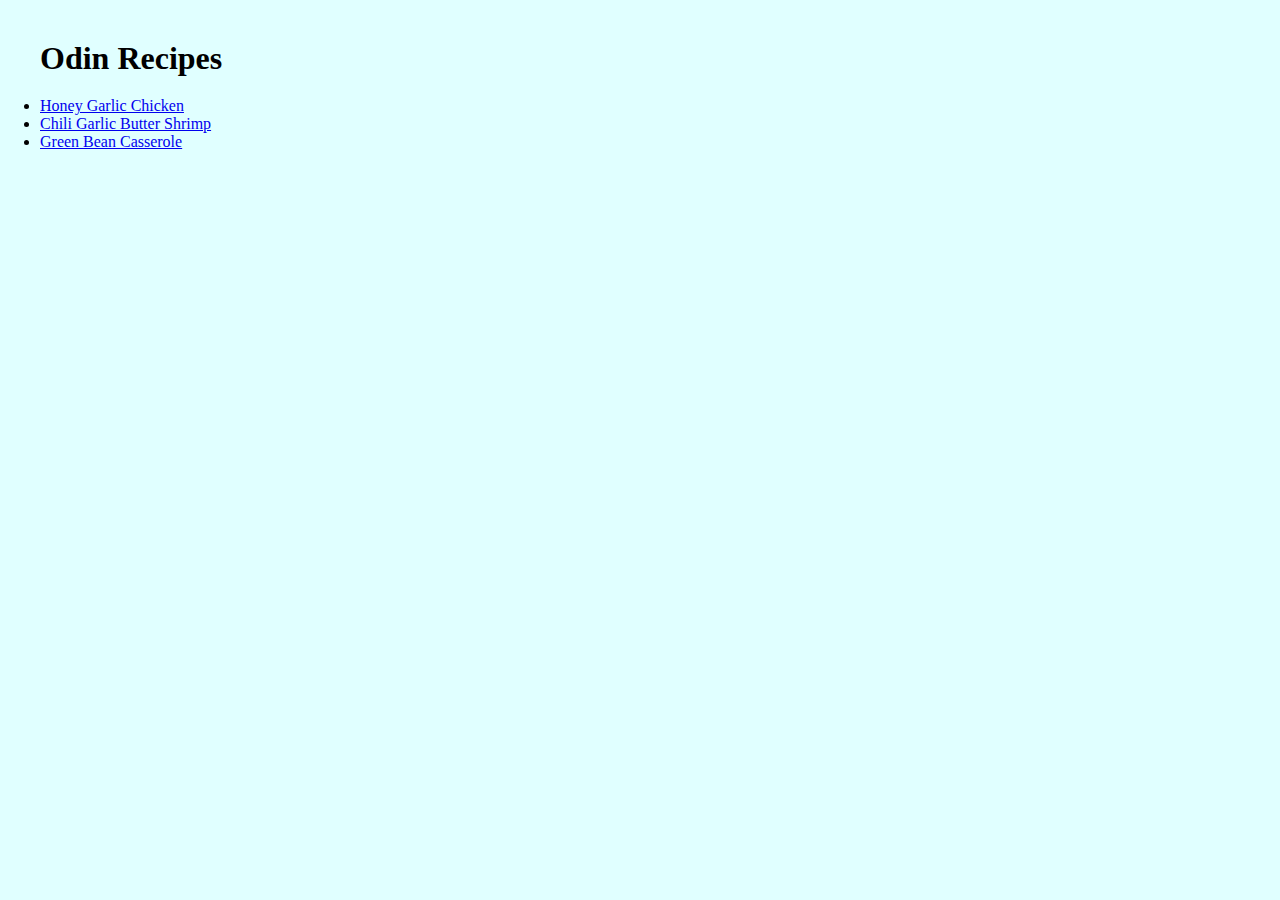
<file: index.html>
<!DOCTYPE html>
<html lang="en">
  <head>
    <meta charset="UTF-8" />
    <meta http-equiv="X-UA-Compatible" content="IE=edge" />
    <meta name="viewport" content="width=device-width, initial-scale=1.0" />
    <link rel="stylesheet" href="styles.css" />
    <title>Odin Recipes</title>
  </head>
  <body>
    <h1>Odin Recipes</h1>
    <ul>
      <li>
        <a href="recipes/honeygarlicchicken.html">Honey Garlic Chicken</a>
      </li>
      <li>
        <a href="recipes/chiligarlicbuttershrimp.html"
          >Chili Garlic Butter Shrimp</a
        >
      </li>
      <li>
        <a href="recipes/greenbeancasserole.html">Green Bean Casserole</a>
      </li>
    </ul>
  </body>
</html>
</file>
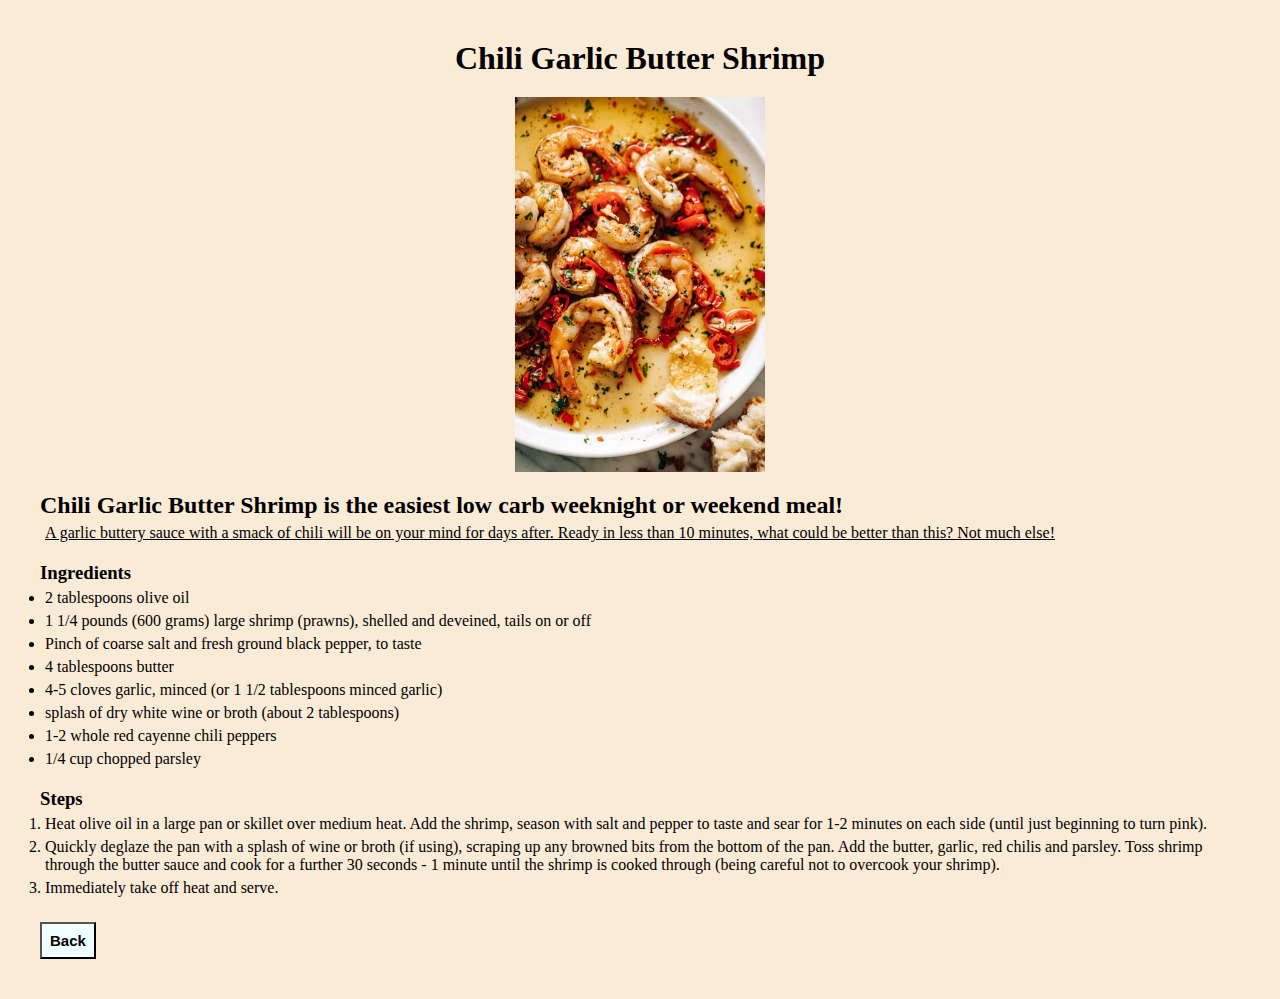
<file: recipes/chiligarlicbuttershrimp.html>
<!DOCTYPE html>
<html lang="en">
  <head>
    <meta charset="UTF-8" />
    <meta http-equiv="X-UA-Compatible" content="IE=edge" />
    <meta name="viewport" content="width=device-width, initial-scale=1.0" />
    <title>Chili Garlic Butter Shrimp</title>
    <link rel="stylesheet" href="recipes.css" />
  </head>
  <body>
    <h1>Chili Garlic Butter Shrimp</h1>
    <img
      src="../images/Chili-Butter-Shrimp-IMAGE-7.jpg"
      alt="chilli garlic butter shrimp"
    />
    <h2>
      Chili Garlic Butter Shrimp is the easiest low carb weeknight or weekend
      meal!
    </h2>
    <p>
      A garlic buttery sauce with a smack of chili will be on your mind for days
      after. Ready in less than 10 minutes, what could be better than this? Not
      much else!
    </p>

    <h3>Ingredients</h3>
    <ul>
      <li>2 tablespoons olive oil</li>
      <li>
        1 1/4 pounds (600 grams) large shrimp (prawns), shelled and deveined,
        tails on or off
      </li>
      <li>Pinch of coarse salt and fresh ground black pepper, to taste</li>
      <li>4 tablespoons butter</li>
      <li>4-5 cloves garlic, minced (or 1 1/2 tablespoons minced garlic)</li>
      <li>splash of dry white wine or broth (about 2 tablespoons)</li>
      <li>1-2 whole red cayenne chili peppers</li>
      <li>1/4 cup chopped parsley</li>
    </ul>
    <h3>Steps</h3>
    <ol>
      <li>
        Heat olive oil in a large pan or skillet over medium heat. Add the
        shrimp, season with salt and pepper to taste and sear for 1-2 minutes on
        each side (until just beginning to turn pink).
      </li>
      <li>
        Quickly deglaze the pan with a splash of wine or broth (if using),
        scraping up any browned bits from the bottom of the pan. Add the butter,
        garlic, red chilis and parsley. Toss shrimp through the butter sauce and
        cook for a further 30 seconds - 1 minute until the shrimp is cooked
        through (being careful not to overcook your shrimp).
      </li>
      <li>Immediately take off heat and serve.</li>
    </ol>
    <a href="../index.html"> <button>Back</button></a>
  </body>
</html>
</file>
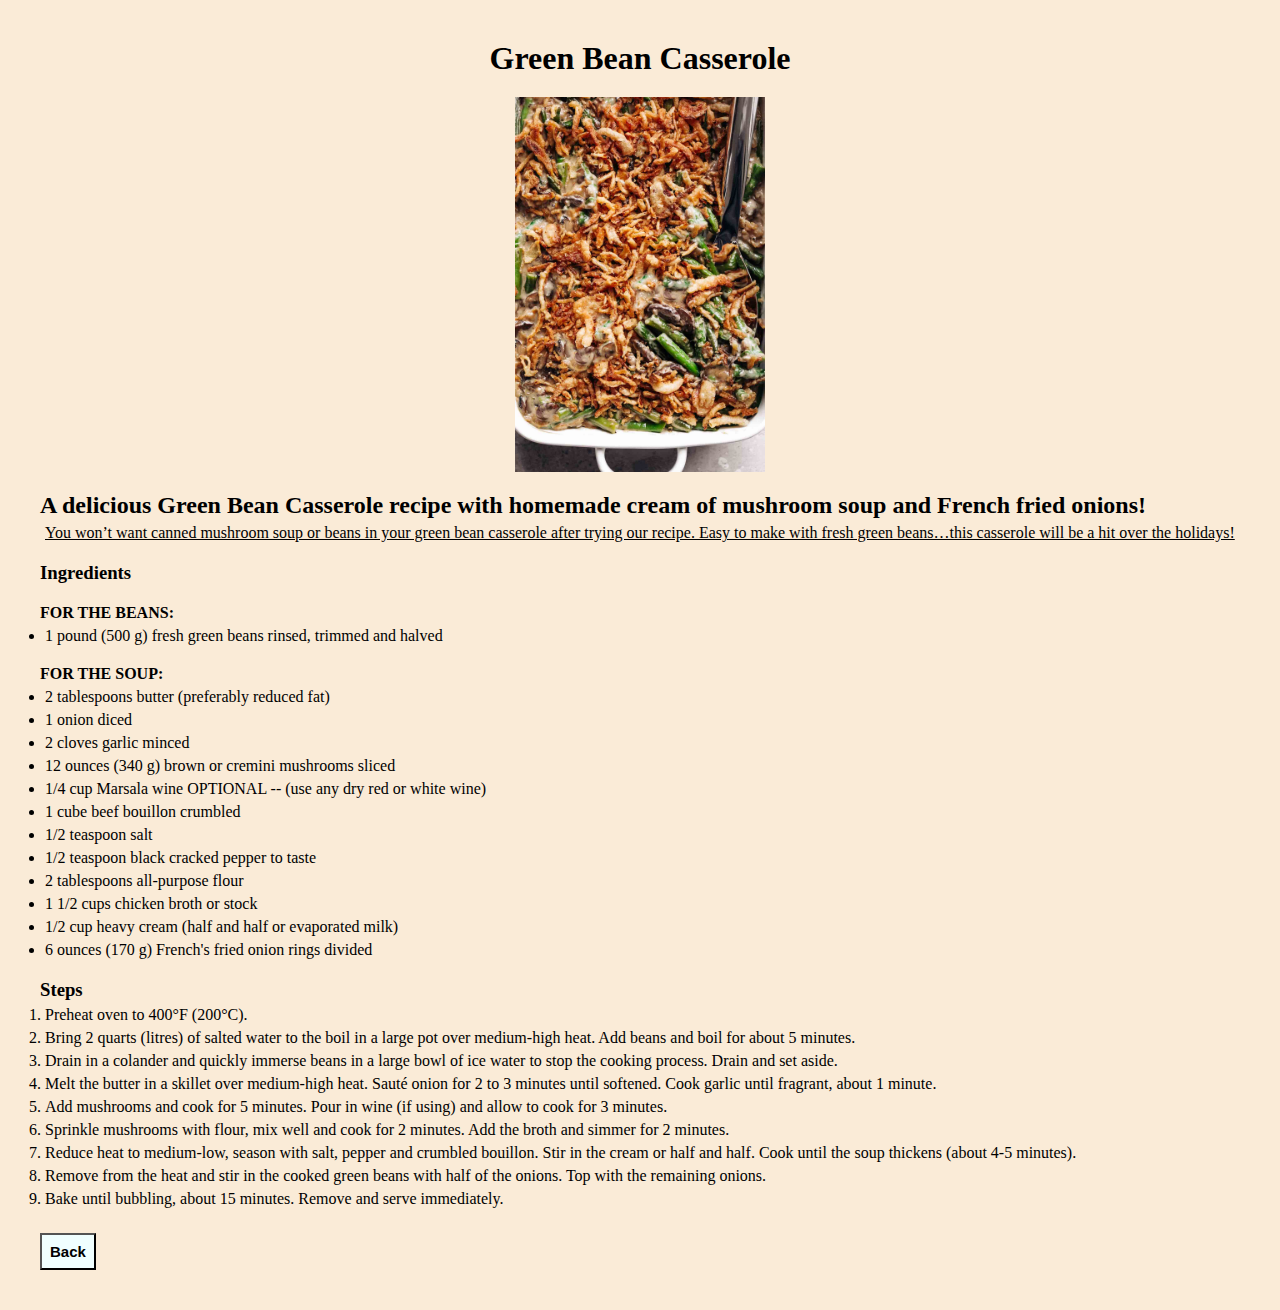
<file: recipes/greenbeancasserole.html>
<!DOCTYPE html>
<html lang="en">
  <head>
    <meta charset="UTF-8" />
    <meta http-equiv="X-UA-Compatible" content="IE=edge" />
    <meta name="viewport" content="width=device-width, initial-scale=1.0" />
    <title>Green Bean Casserole</title>
    <link rel="stylesheet" href="recipes.css" />
  </head>
  <body>
    <h1>Green Bean Casserole</h1>
    <img
      src="../images/Green-Bean-Casserole-IMAGE-1.jpg"
      alt="green bean casserole"
    />
    <h2>
      A delicious Green Bean Casserole recipe with homemade cream of mushroom
      soup and French fried onions!
    </h2>
    <p>
      You won’t want canned mushroom soup or beans in your green bean casserole
      after trying our recipe. Easy to make with fresh green beans…this
      casserole will be a hit over the holidays!
    </p>
    <h3>Ingredients</h3>
    <h4>FOR THE BEANS:</h4>
    <ul>
      <li>1 pound (500 g) fresh green beans rinsed, trimmed and halved</li>
    </ul>
    <h4>FOR THE SOUP:</h4>
    <ul>
      <li>2 tablespoons butter (preferably reduced fat)</li>
      <li>1 onion diced</li>
      <li>2 cloves garlic minced</li>
      <li>12 ounces (340 g) brown or cremini mushrooms sliced</li>
      <li>1/4 cup Marsala wine OPTIONAL -- (use any dry red or white wine)</li>
      <li>1 cube beef bouillon crumbled</li>
      <li>1/2 teaspoon salt</li>
      <li>1/2 teaspoon black cracked pepper to taste</li>
      <li>2 tablespoons all-purpose flour</li>
      <li>1 1/2 cups chicken broth or stock</li>
      <li>1/2 cup heavy cream (half and half or evaporated milk)</li>
      <li>6 ounces (170 g) French's fried onion rings divided</li>
    </ul>
    <h3>Steps</h3>
    <ol>
      <li>Preheat oven to 400°F (200°C).</li>
      <li>
        Bring 2 quarts (litres) of salted water to the boil in a large pot over
        medium-high heat. Add beans and boil for about 5 minutes.
      </li>
      <li>
        Drain in a colander and quickly immerse beans in a large bowl of ice
        water to stop the cooking process. Drain and set aside.
      </li>
      <li>
        Melt the butter in a skillet over medium-high heat. Sauté onion for 2 to
        3 minutes until softened. Cook garlic until fragrant, about 1 minute.
      </li>
      <li>
        Add mushrooms and cook for 5 minutes. Pour in wine (if using) and allow
        to cook for 3 minutes.
      </li>
      <li>
        Sprinkle mushrooms with flour, mix well and cook for 2 minutes. Add the
        broth and simmer for 2 minutes.
      </li>
      <li>
        Reduce heat to medium-low, season with salt, pepper and crumbled
        bouillon. Stir in the cream or half and half. Cook until the soup
        thickens (about 4-5 minutes).
      </li>
      <li>
        Remove from the heat and stir in the cooked green beans with half of the
        onions. Top with the remaining onions.
      </li>
      <li>
        Bake until bubbling, about 15 minutes. Remove and serve immediately.
      </li>
    </ol>
    <a href="../index.html"> <button>Back</button></a>
  </body>
</html>
</file>
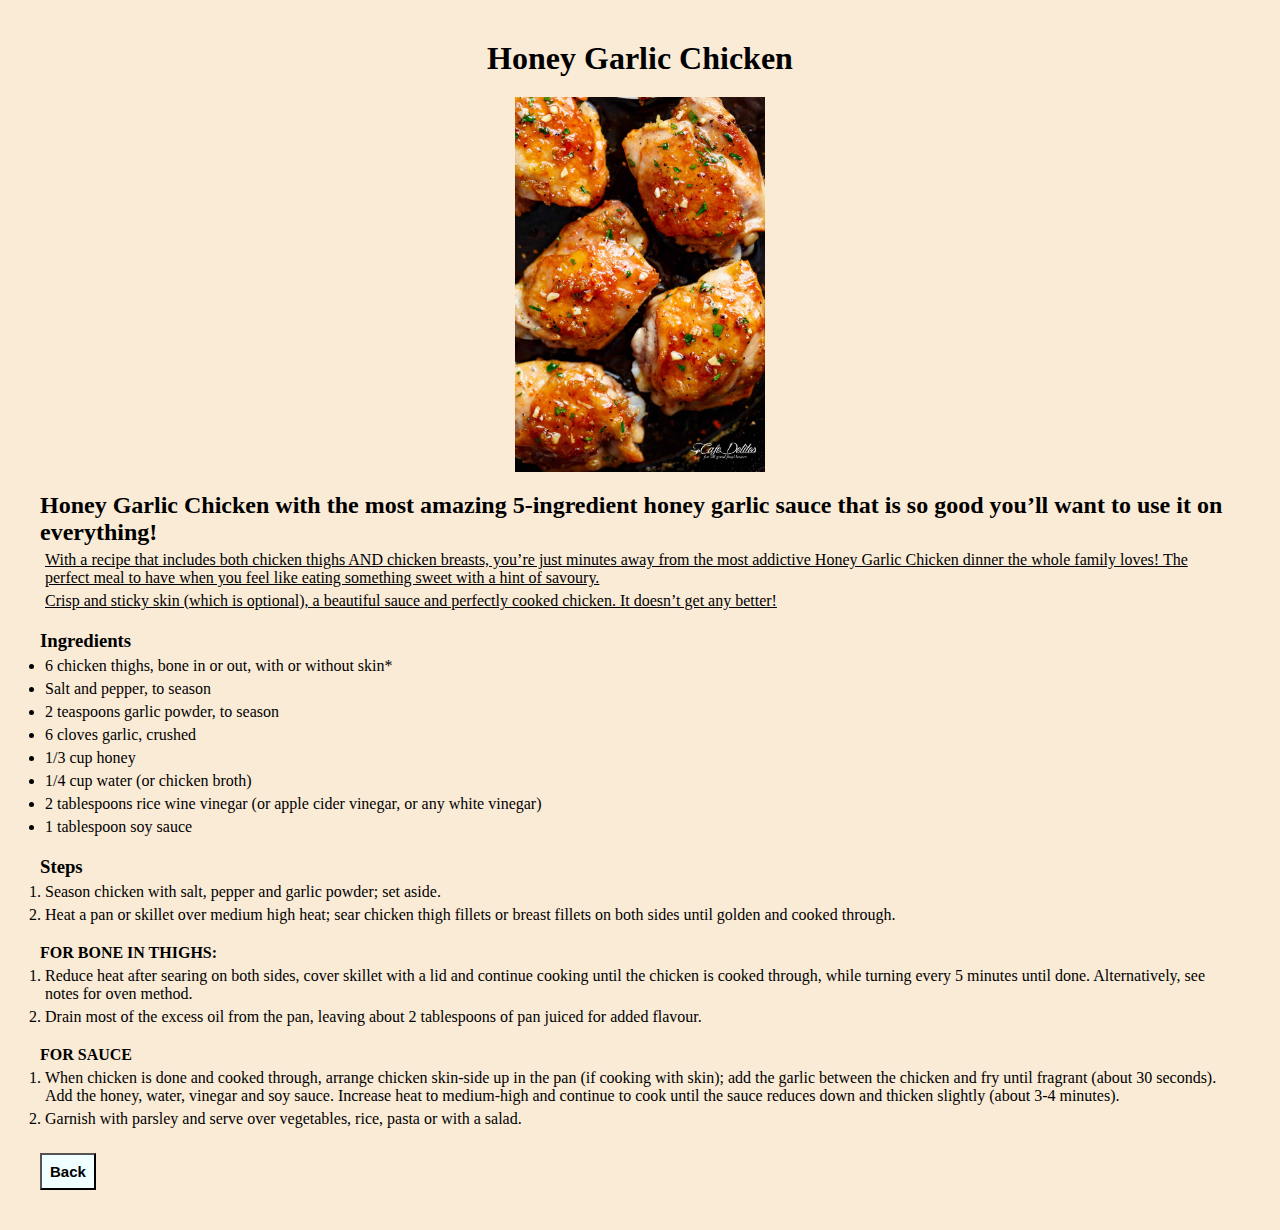
<file: recipes/honeygarlicchicken.html>
<!DOCTYPE html>
<html lang="en">
  <head>
    <meta charset="UTF-8" />
    <meta http-equiv="X-UA-Compatible" content="IE=edge" />
    <meta name="viewport" content="width=device-width, initial-scale=1.0" />
    <title>Honey Garlic Chicken</title>
    <link rel="stylesheet" href="recipes.css" />
  </head>
  <body>
    <h1>Honey Garlic Chicken</h1>
    <img
      src="../images/Honey-Garlic-Chicken-IMAGE-16.jpg"
      alt="honey garlic chicken"
    />
    <h2>
      Honey Garlic Chicken with the most amazing 5-ingredient honey garlic sauce
      that is so good you’ll want to use it on everything!
    </h2>
    <p>
      With a recipe that includes both chicken thighs AND chicken breasts,
      you’re just minutes away from the most addictive Honey Garlic Chicken
      dinner the whole family loves! The perfect meal to have when you feel like
      eating something sweet with a hint of savoury.
    </p>
    <p>
      Crisp and sticky skin (which is optional), a beautiful sauce and perfectly
      cooked chicken. It doesn’t get any better!
    </p>
    <h3>Ingredients</h3>
    <ul>
      <li>6 chicken thighs, bone in or out, with or without skin*</li>
      <li>Salt and pepper, to season</li>
      <li>2 teaspoons garlic powder, to season</li>
      <li>6 cloves garlic, crushed</li>
      <li>1/3 cup honey</li>
      <li>1/4 cup water (or chicken broth)</li>
      <li>
        2 tablespoons rice wine vinegar (or apple cider vinegar, or any white
        vinegar)
      </li>
      <li>1 tablespoon soy sauce</li>
    </ul>
    <h3>Steps</h3>
    <ol>
      <li>Season chicken with salt, pepper and garlic powder; set aside.</li>
      <li>
        Heat a pan or skillet over medium high heat; sear chicken thigh fillets
        or breast fillets on both sides until golden and cooked through.
      </li>
    </ol>
    <h4>FOR BONE IN THIGHS:</h4>
    <ol>
      <li>
        Reduce heat after searing on both sides, cover skillet with a lid and
        continue cooking until the chicken is cooked through, while turning
        every 5 minutes until done. Alternatively, see notes for oven method.
      </li>
      <li>
        Drain most of the excess oil from the pan, leaving about 2 tablespoons
        of pan juiced for added flavour.
      </li>
    </ol>
    <h4>FOR SAUCE</h4>
    <ol>
      <li>
        When chicken is done and cooked through, arrange chicken skin-side up in
        the pan (if cooking with skin); add the garlic between the chicken and
        fry until fragrant (about 30 seconds). Add the honey, water, vinegar and
        soy sauce. Increase heat to medium-high and continue to cook until the
        sauce reduces down and thicken slightly (about 3-4 minutes).
      </li>
      <li>
        Garnish with parsley and serve over vegetables, rice, pasta or with a
        salad.
      </li>
    </ol>
    <a href="../index.html"> <button>Back</button></a>
  </body>
</html>
</file>
<file: styles.css>
* {
  margin: 0;
  padding: 0;
  box-sizing: border-box;
}

body {
  background-color: lightcyan;
  padding: 40px;
}

ul {
  margin-top: 20px;
}

img {
  height: auto;
  width: 350px;
}
</file>
<file: recipes/recipes.css>
* {
  margin: 0;
  padding: 0;
  box-sizing: border-box;
}

body {
  background-color: antiquewhite;
  padding: 40px;
}

h1 {
  text-align: center;
  margin-bottom: 20px;
}

h2,
h3,
h4,
img {
  margin-top: 20px;
}

img {
  display: block;
  width: 250px;
  margin: auto;
}

li {
  margin: 5px;
}

p {
  margin: 5px;
  text-decoration: underline;
}

button {
  margin-top: 20px;
  padding: 8px;
  font-size: 15px;
  font-weight: 600;
  background-color: azure;
  cursor: pointer;
}
</file>
